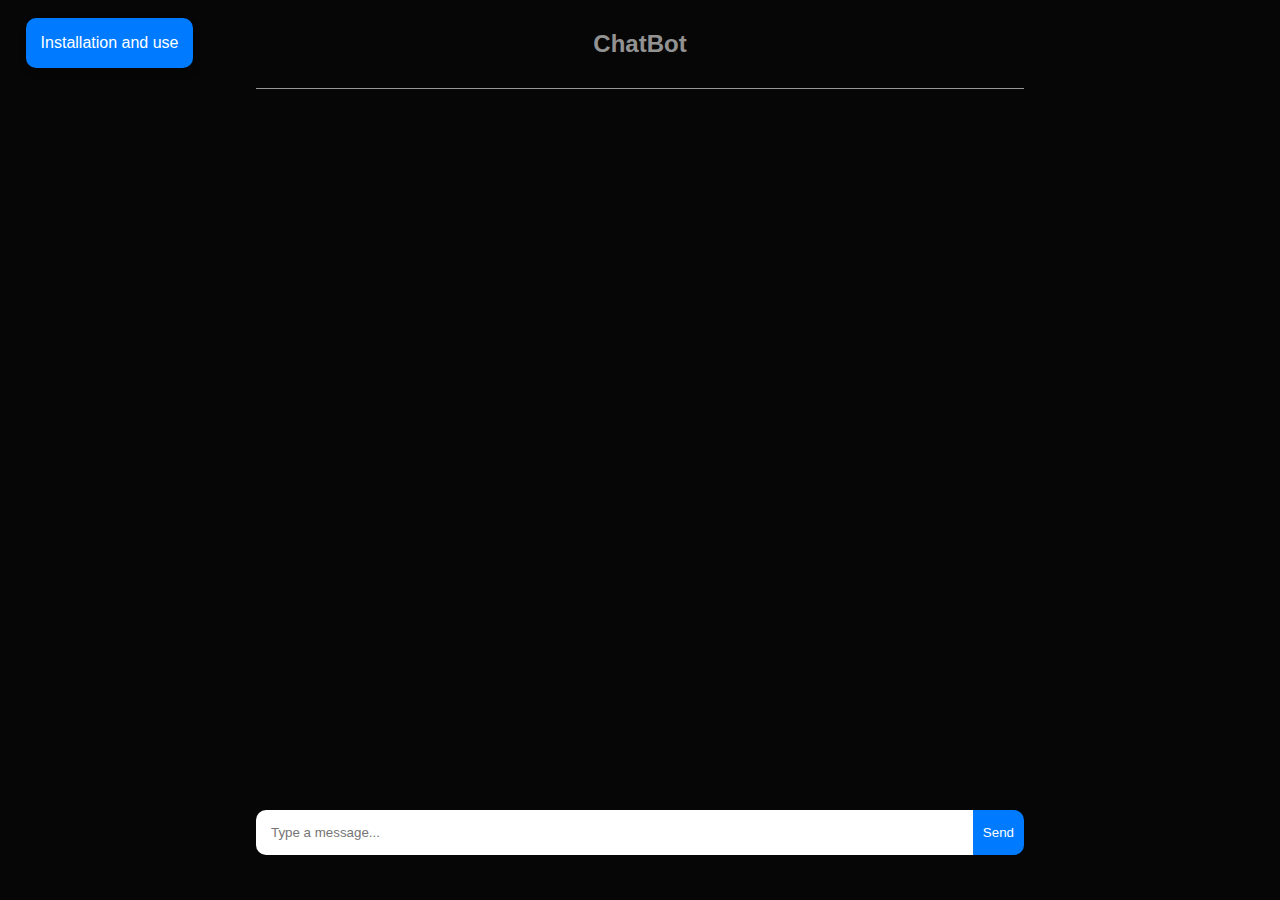
<file: index.html>
<!DOCTYPE html>
<html lang="en">
<head>
    <meta charset="UTF-8">
    <meta name="viewport" content="width=device-width, initial-scale=1.0">
    <title>ChatBot</title>
    <link rel="stylesheet" href="styles.css">
</head>
<body>

    <a class="instruction-link" href="intruction/"><div><p class="instruction-link-text">Installation and use</p><img class="instruction-link-icon" src="img/icon-book.svg" alt=""></div></a>

<div class="div-right">
    <div class="chatbot-container">
        <div class="chatbot-header">
            <h2>ChatBot</h2>
        </div>
        <div class="chatbot-messages" id="chatbot-messages" style="overflow-y: auto; max-height: 80vh;">
            <!-- Nachrichten werden hier eingefügt -->
        </div>
        <div class="chatbot-input">
            <input type="text" id="user-input" placeholder="Type a message..." onkeypress="sendMessage(event)">
            <button onclick="sendMessage()">Send</button>
        </div>
    </div>

    <script src="chat.js"></script>

</div>

</body>
</html>
</file>
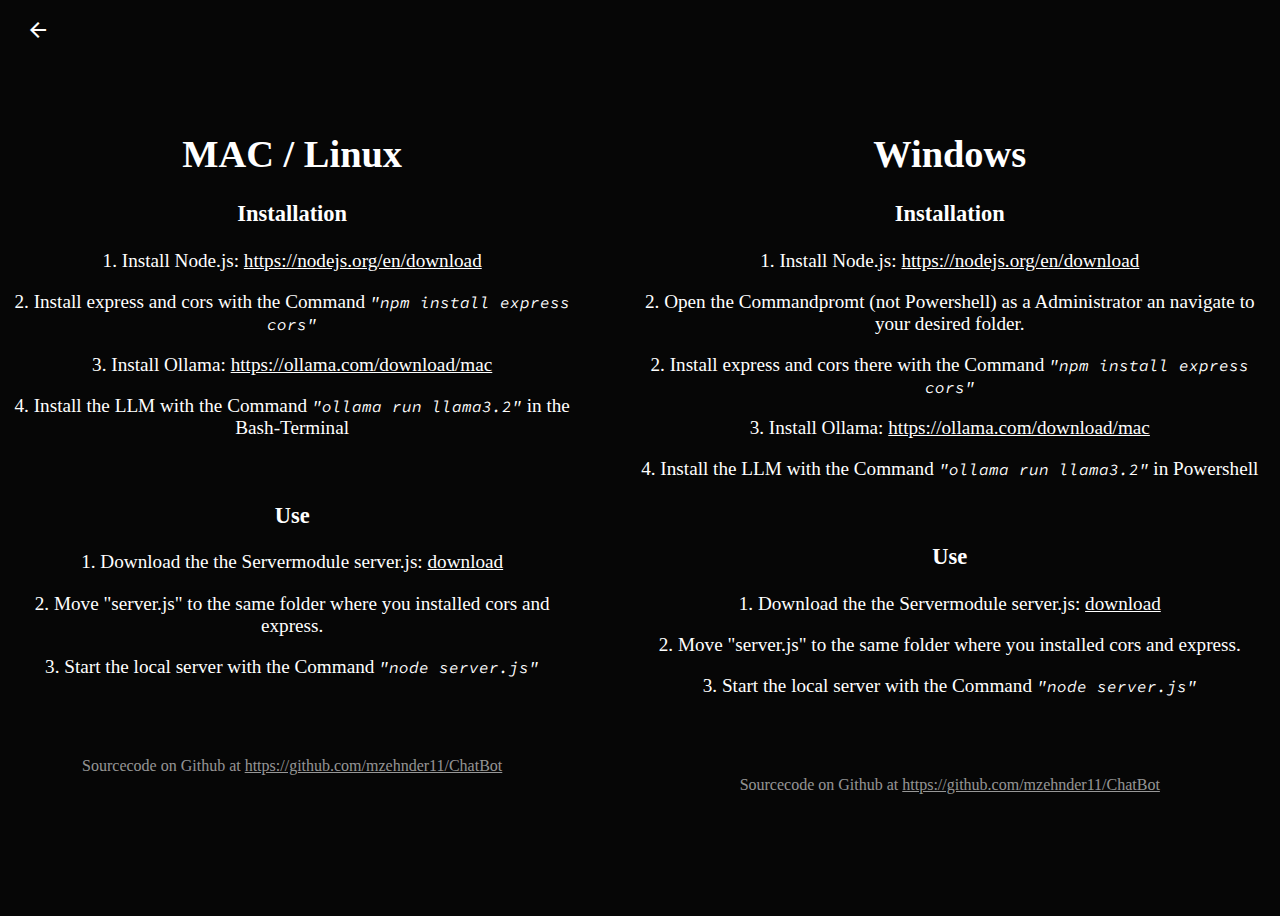
<file: intruction/index.html>
<!DOCTYPE html>
<html lang="en">
<head>
    <meta charset="UTF-8">
    <meta name="viewport" content="width=device-width, initial-scale=1.0">
    <title>Instruction</title>
    <link rel="stylesheet" href="https://fonts.googleapis.com/css2?family=Material+Symbols+Outlined:opsz,wght,FILL,GRAD@20..48,100..700,0..1,-50..200&icon_names=arrow_back" />
    
    <link rel="preconnect" href="https://fonts.googleapis.com">
    <link rel="preconnect" href="https://fonts.gstatic.com" crossorigin>
    <link href="https://fonts.googleapis.com/css2?family=Source+Code+Pro:ital,wght@0,200..900;1,200..900&display=swap" rel="stylesheet">
    
    <style>
        * {
            background-color: #060606;
        }
        body {
            height: 100vh;
            display: flex;
            justify-content: center;
            align-items: center;
        }
        .link-back {
            position: absolute;
            top: 2vh;
            left: 2vw;
            color: white;
            font-size: larger;
            text-decoration: none;
            font-family: Arial, Helvetica, sans-serif;
        }
        .content {
            display: flex;
            color: white;
            text-align: center;
            width: fit-content;
        }
        .content-left {
            font-size: larger;
            color: white;
            text-align: center;
            width: fit-content;
            padding-right: 2vw;
        }
        .content-right {
            font-size: larger;
            color: white;
            text-align: center;
            width: fit-content;
            padding-left: 2vw;
        }
        .code {
            font-family: 'Source Code Pro', monospace;
            font-size: smaller;
        }
        a{
            color: white;
        }
        @media (max-width: 800px) {
            .content {
                display: block;
                font-size: medium;
                height: fit-content;
            }
            .content-left {
                font-size: smaller;
                width: 95vw;
            }
            .content-right {
                margin-top: 10vh;
                font-size: smaller;
                width: 98vw;
            }
        }
        @media(max-height: 700px) {
            body {
                height: auto;
            }
        }
        .small-font {
            font-size: smaller;
            color: #ffffff95;
        }
        .small-font-link {
            color: #ffffff95;
        }
        
    </style>
</head>
<body>

    <a class="link-back" href="../">
        <span class="material-symbols-outlined">arrow_back</span>
    </a></a>

    <div class="content">
        <div class="content-left">
            <h1>MAC / Linux</h1>
            <h3>Installation</h3>
            <p>1. Install Node.js: <a href="https://nodejs.org/en/download">https://nodejs.org/en/download</a> </p>
            <p>2. Install express and cors with the Command <i class="code">"npm install express cors"</i></p>
            <p>3. Install Ollama: <a href="https://ollama.com/download/mac">https://ollama.com/download/mac</a></p>
            <p>4. Install the LLM with the Command <i class="code">"ollama run llama3.2"</i> in the Bash-Terminal</p>
            <br>
            <h3>Use</h3>
            <p>1. Download the the Servermodule server.js: <a href="/../server.js" download="server.js">download</a></p>
            <p>2. Move "server.js" to the same folder where you installed cors and express.</p>
            <p>3. Start the local server with the Command <i class="code">"node server.js"</i></p>
            <br>
            <br>
            <p class="small-font">Sourcecode on Github at <a class="small-font-link" href="https://github.com/mzehnder11/ChatBot">https://github.com/mzehnder11/ChatBot</a></p>
        </div>

        <div class="content-right">
            <h1>Windows</h1>
            <h3>Installation</h3>
                <p>1. Install Node.js: <a href="https://nodejs.org/en/download">https://nodejs.org/en/download</a></p>
                <p>2. Open the Commandpromt (not Powershell) as a Administrator an navigate to your desired folder.</p>
                <p>2. Install express and cors there with the Command <i class="code">"npm install express cors"</i> </p>
                <p>3. Install Ollama: <a href="https://ollama.com/download/mac">https://ollama.com/download/mac</a></p>
                <p>4. Install the LLM with the Command <i class="code">"ollama run llama3.2"</i> in Powershell</p>
                <br>
                <h3>Use</h3>
                <p>1. Download the the Servermodule server.js: <a href="/../server.js" download="server.js">download</a></p>
                <p>2. Move "server.js" to the same folder where you installed cors and express.</p>
                <p>3. Start the local server with the Command <i class="code">"node server.js"</i></p>
                <br>
                <br>
                <p class="small-font">Sourcecode on Github at <a class="small-font-link" href="https://github.com/mzehnder11/ChatBot">https://github.com/mzehnder11/ChatBot</a></p>
        </div>
    </div>
    
    
</body>
</html>
</file>
<file: styles.css>
* {
    background-color: 060606;
}
html {
    margin: 0;
    padding: 0;
    font-family: Arial, Helvetica, sans-serif;
}

body {
    margin: 0;
    padding: 0;
    display: flex;
}

.instruction-link {
    position: absolute;
    color: white;
    text-decoration: none;
    box-shadow: 0 4px 8px rgba(0, 0, 0, 0.2);
    top: 2vh;
    left: 2vw;
    background-color: #007bff;
    padding: 0 15px;
    border-radius: 10px;
}

.instruction-link:hover {
    background-color: #007bffb7;
}

.instruction-link-icon {
    display: none;
}

.div-right {
    background-color: #060606;
    width: 100vw;
    height: 100vh;
    display: flex;
    justify-content: center;
}

.chatbot-container {
    height: 100%;
    border-radius: 5px;
    width: 60vw;
}
.chatbot-header {
    background-color: transparent;
    padding: 10px;
    color: #ffffff94;
    text-align: center;
    border-bottom: 1px solid #ffffff94;
}
.chatbot-messages {
    flex: 1;
    padding: 10px;
    overflow-y: auto;
}
.chatbot-input {
    display: flex;
    text-align: right;
    width: 60vw;
    border-radius: 10px;
    position: absolute;
    bottom: 5%;
    left: 50%;
    transform: translateX(-50%);
}
.chatbot-input input {
    flex: 1;
    padding: 15px;
    border: none;
    border-radius: 10px 0 0 10px;
}
.chatbot-input button {
    padding: 10px;
    border: none;
    background-color: #007bff;
    color: white;
    cursor: pointer;
    border-radius: 0 10px 10px 0;
}
.chatbot-input button:hover {
    background-color: #007bffb7;
}
.message {
    margin: 5px 0;
    padding: 10px;
    border-radius: 5px;
    max-width: 60vw;
}
.user-message {
    background-color: #0d0f19;
    align-self: flex-end;
    color: #ffffff94;
    margin-left: auto;
    margin-right: 1vw;
    margin-left: 1vw;
    line-height: 1.6;
    letter-spacing: 0.2px;
    border: 1px solid #ffffff20;
}
.bot-message {
    background-color: #161926;
    align-self: flex-start;
    color: #ffffff94;
    margin-left: 1vw;
    line-height: 1.6;
    letter-spacing: 0.2px;
    margin-right: 1vw;
    margin-right: auto;
    border: 1px solid #ffffff20;
    margin-bottom: 10px;
}

@media (max-width: 920px) {
    .chatbot-container {
        width: 100vw;
    }

    .chatbot-input {
        width: 90vw;
    }

    .message {
        max-width: 90vw;
    }
}

@media (max-width: 700px) {
    .instruction-link {
        padding: 15px;
        border-radius: 10px;
    }

    .instruction-link-text {
        display: none;
    }

    .instruction-link-icon {
        display: block;
    }

}
</file>
